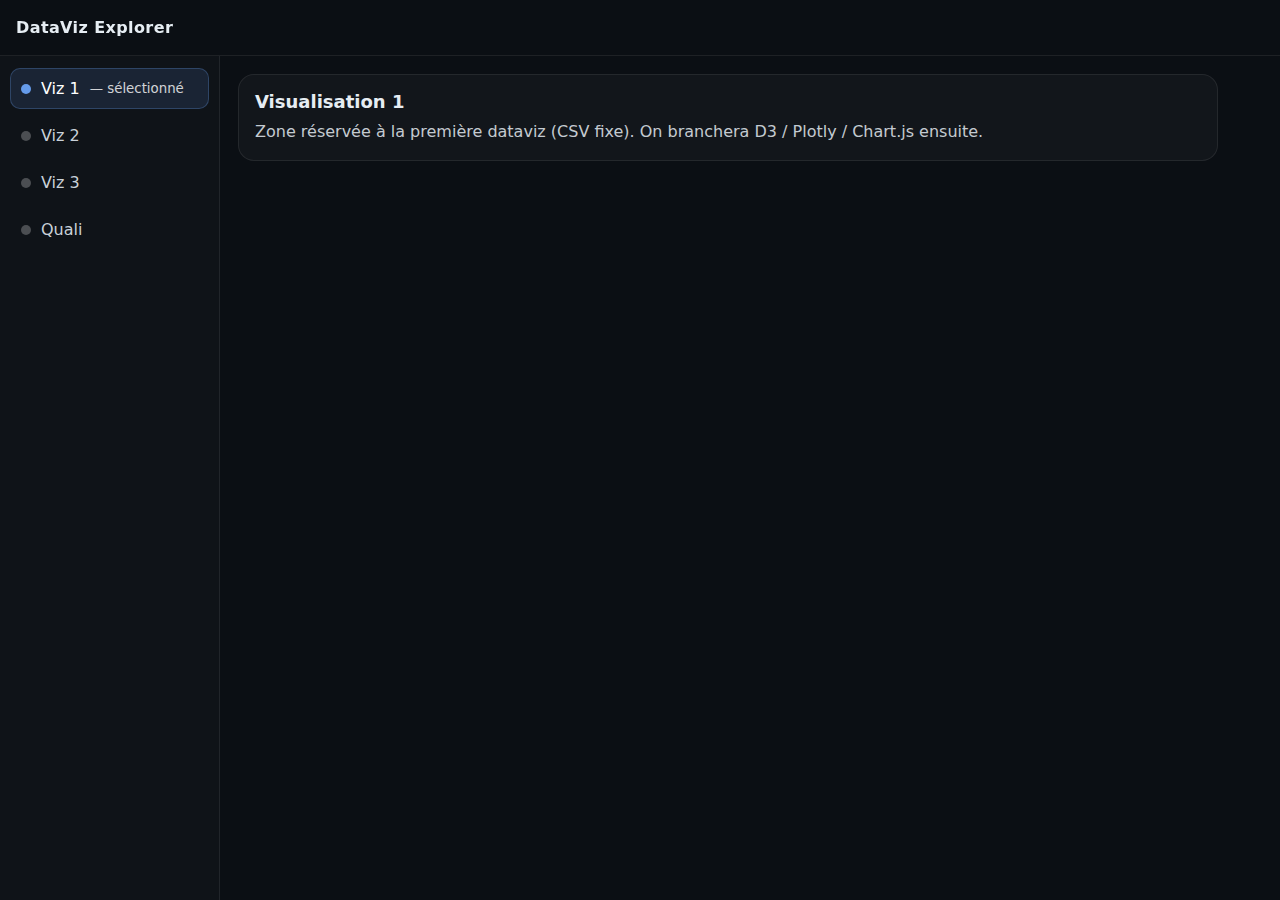
<file: index.html>
<!doctype html>
<html lang="fr">
<head>
  <meta charset="utf-8" />
  <meta name="viewport" content="width=device-width, initial-scale=1" />
  <title>DataViz Explorer — Viz 1</title>
  <link rel="stylesheet" href="./datas/styles.css" />
</head>
<body>
  <div class="app">
    <header class="header">
      <h1>DataViz Explorer</h1>
    </header>

    <div class="main">
      <aside class="sidebar">
        <nav class="nav" aria-label="Navigation">
          <a data-nav href="index.html"><span class="pill"></span>Viz 1 <small>— sélectionné</small></a>
          <a data-nav href="viz2.html"><span class="pill"></span>Viz 2</a>
          <a data-nav href="viz3.html"><span class="pill"></span>Viz 3</a>
          <a data-nav href="vizQuali.html"><span class="pill"></span>Quali</a>
        </nav>
      </aside>

      <main class="content">
        <section class="card">
          <h2>Visualisation 1</h2>
          <p>
            Zone réservée à la première dataviz (CSV fixe).  
            On branchera D3 / Plotly / Chart.js ensuite.
          </p>
        </section>
      </main>
    </div>
  </div>

  <script src="./datas/app.js"></script>
</body>
</html>
</file>
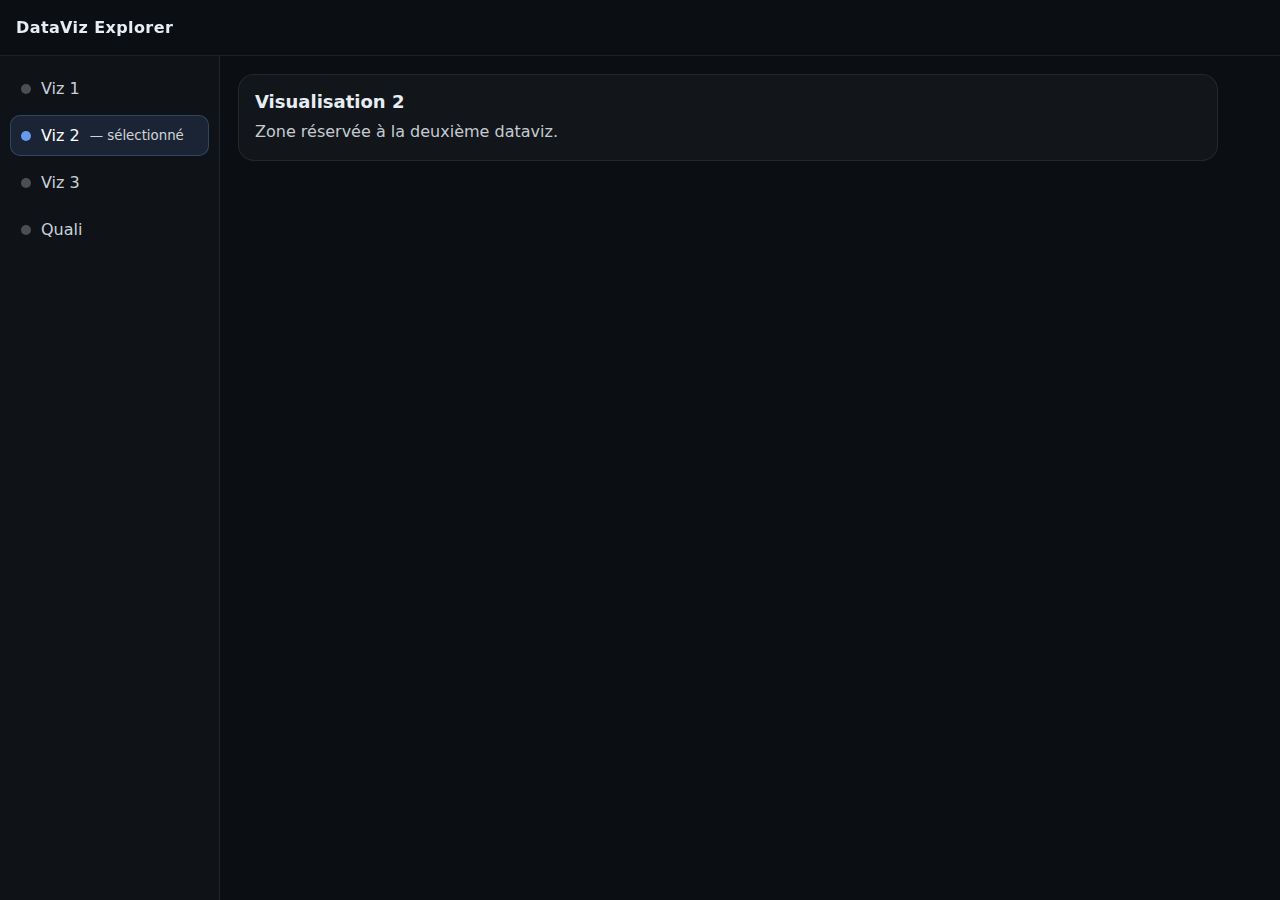
<file: viz2.html>
<!doctype html>
<html lang="fr">
<head>
  <meta charset="utf-8" />
  <meta name="viewport" content="width=device-width, initial-scale=1" />
  <title>DataViz Explorer — Viz 2</title>
  <link rel="stylesheet" href="./datas/styles.css" />
</head>
<body>
  <div class="app">
    <header class="header">
      <h1>DataViz Explorer</h1>
    </header>

    <div class="main">
      <aside class="sidebar">
        <nav class="nav" aria-label="Navigation">
          <a data-nav href="index.html"><span class="pill"></span>Viz 1</a>
          <a data-nav href="viz2.html"><span class="pill"></span>Viz 2 <small>— sélectionné</small></a>
          <a data-nav href="viz3.html"><span class="pill"></span>Viz 3</a>
          <a data-nav href="vizQuali.html"><span class="pill"></span>Quali</a>
        </nav>
      </aside>

      <main class="content">
        <section class="card">
          <h2>Visualisation 2</h2>
          <p>Zone réservée à la deuxième dataviz.</p>
        </section>
      </main>
    </div>
  </div>

  <script src="./datas/app.js"></script>
</body>
</html>
</file>
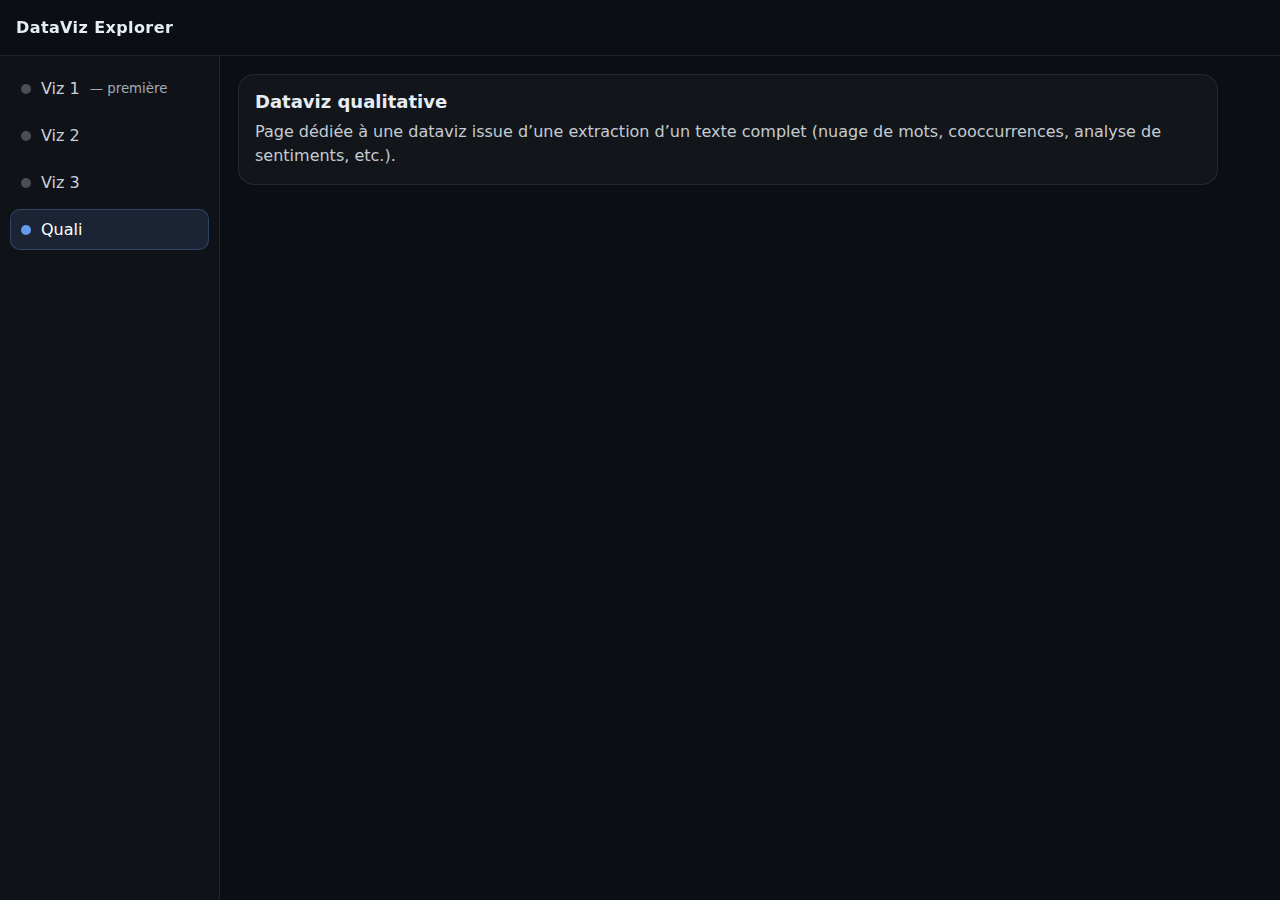
<file: vizQuali.html>
<!doctype html>
<html lang="fr">
<head>
  <meta charset="utf-8" />
  <meta name="viewport" content="width=device-width, initial-scale=1" />
  <title>DataViz Explorer — Quali</title>
  <link rel="stylesheet" href="./datas/styles.css" />
</head>
<body>
  <div class="app">
    <header class="header">
      <h1>DataViz Explorer</h1>
    </header>

    <div class="main">
      <aside class="sidebar">
        <nav class="nav" aria-label="Navigation">
          <a data-nav href="index.html"><span class="pill"></span>Viz 1 <small>— première</small></a>
          <a data-nav href="viz2.html"><span class="pill"></span>Viz 2</a>
          <a data-nav href="viz3.html"><span class="pill"></span>Viz 3</a>
          <a data-nav href="vizQuali.html"><span class="pill"></span>Quali</a>
        </nav>
      </aside>

      <main class="content">
        <section class="card">
          <h2>Dataviz qualitative</h2>
          <p>
            Page dédiée à une dataviz issue d’une extraction d’un texte complet
            (nuage de mots, cooccurrences, analyse de sentiments, etc.).
          </p>
        </section>
      </main>
    </div>
  </div>

  <script src="./datas/app.js"></script>
</body>
</html>
</file>
<file: datas/styles.css>
/* ========== Reset minimal ========== */
* { box-sizing: border-box; }
html, body { height: 100%; }
body {
  margin: 0;
  font-family: ui-sans-serif, system-ui, -apple-system, Segoe UI, Roboto, Arial, "Noto Sans", "Liberation Sans", sans-serif;
  background: #0b0f14;
  color: #e6edf3;
}

/* ========== Layout global ========== */
.app {
  min-height: 100vh;
  display: grid;
  grid-template-rows: 56px 1fr;
}

.header {
  display: flex;
  align-items: center;
  justify-content: space-between;
  padding: 0 16px;
  border-bottom: 1px solid rgba(255,255,255,0.08);
  background: rgba(11, 15, 20, 0.9);
  backdrop-filter: blur(8px);
}

.header h1 {
  font-size: 16px;
  margin: 0;
  letter-spacing: 0.4px;
}

.main {
  display: grid;
  grid-template-columns: 220px 1fr; /* navbar fine */
  gap: 0;
}

/* ========== Sidebar ========== */
.sidebar {
  border-right: 1px solid rgba(255,255,255,0.08);
  padding: 12px 10px;
  background: rgba(255,255,255,0.02);
}

.nav {
  display: flex;
  flex-direction: column;
  gap: 6px;
}

.nav a {
  text-decoration: none;
  color: #c9d1d9;
  padding: 10px 10px;
  border-radius: 10px;
  display: flex;
  align-items: center;
  gap: 10px;
  border: 1px solid transparent;
  transition: background 120ms ease, border-color 120ms ease, color 120ms ease;
}

.nav a:hover {
  background: rgba(255,255,255,0.06);
  border-color: rgba(255,255,255,0.08);
  color: #ffffff;
}

.nav a.active {
  background: rgba(110, 168, 254, 0.12);
  border-color: rgba(110, 168, 254, 0.25);
  color: #ffffff;
}

.nav small {
  opacity: 0.8;
}

/* Petites pastilles "icone" optionnelles */
.pill {
  width: 10px;
  height: 10px;
  border-radius: 999px;
  background: rgba(255,255,255,0.25);
}
a.active .pill { background: rgba(110, 168, 254, 0.9); }

/* ========== Content ========== */
.content {
  padding: 18px;
}

.card {
  max-width: 980px;
  background: rgba(255,255,255,0.03);
  border: 1px solid rgba(255,255,255,0.08);
  border-radius: 16px;
  padding: 16px;
}

.card h2 {
  margin: 0 0 8px 0;
  font-size: 18px;
}

.card p {
  margin: 0;
  line-height: 1.5;
  color: rgba(230, 237, 243, 0.85);
}

/* ========== Responsive ========== */
@media (max-width: 820px) {
  .main {
    grid-template-columns: 1fr;
  }
  .sidebar {
    border-right: none;
    border-bottom: 1px solid rgba(255,255,255,0.08);
  }
  .nav {
    flex-direction: row;
    flex-wrap: wrap;
  }
  .nav a {
    padding: 8px 10px;
  }
}
</file>
